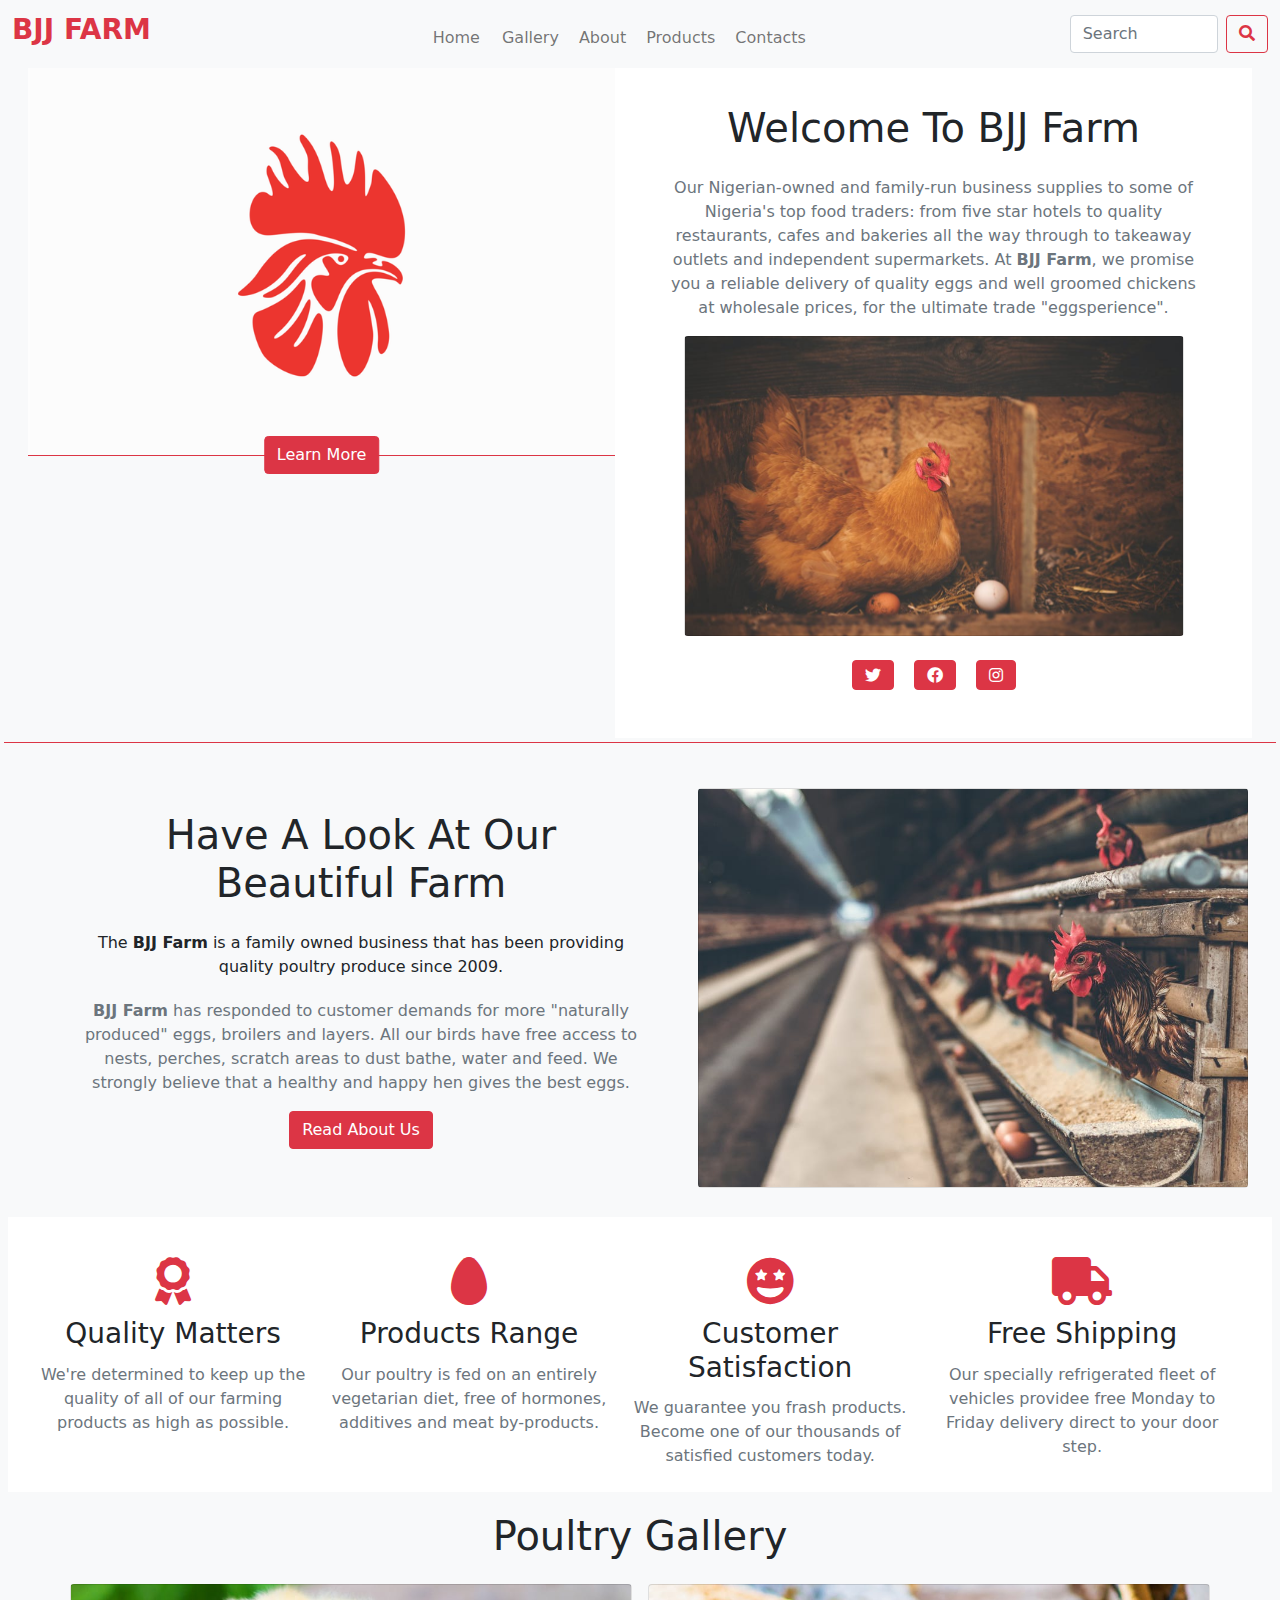
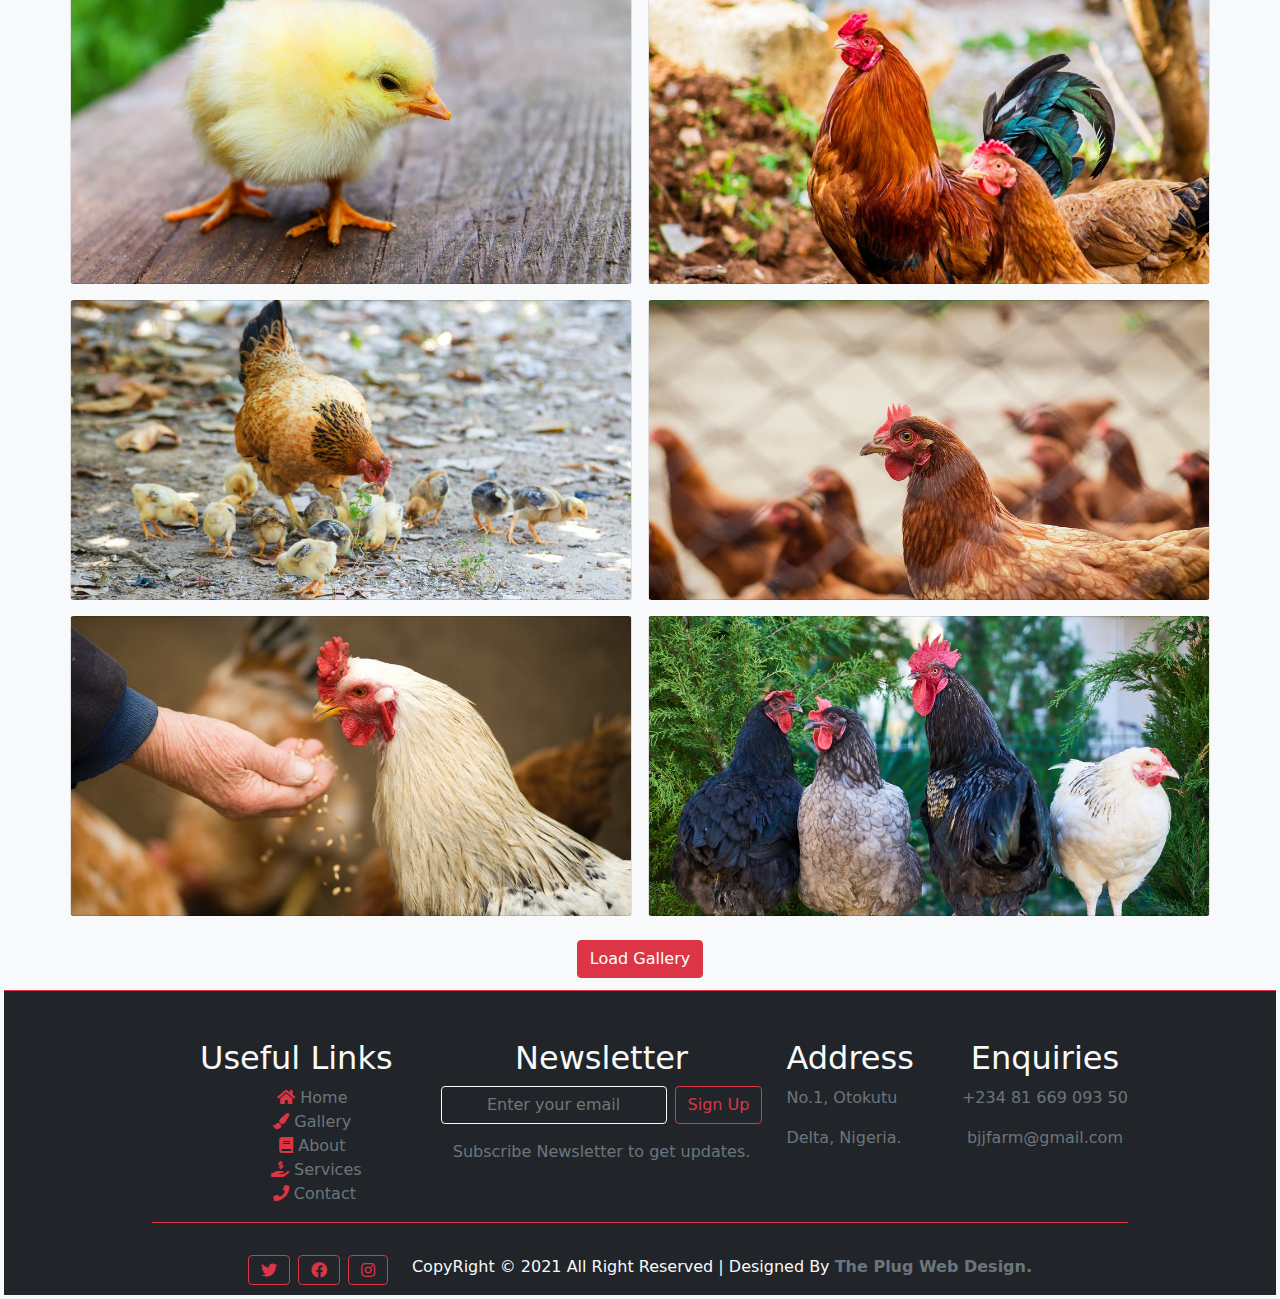
<file: index.html>
<!DOCTYPE html>
<html lang="en">

<head>
    <meta charset="UTF-8">
    <meta name="viewport" content="width=device-width, initial-scale=1.0">
    <title>BJJ_FARMS_Home</title>
    <link rel="stylesheet" href="bootstrap-5.0.0-beta1-dist/css/bootstrap.min.css">
    <link rel="stylesheet" href="fontawesome/css/all.css">
    <link rel="stylesheet" href="styles.css">
</head>

<body class="bg-light p-1">
    <div class="d-flex justify-content-center">
    <div class="spinner-grow  text-danger" style="width: 3rem; height: 3rem;" role="status" >
        <span class="visually-hidden">Loading...</span>
    </div>
    </div>
    <header class="d-flex flex-column flex-md-row p-1 border-bottom border-danger ps-md-4 pe-md-4 ">
        <div class="hero-image position-relative border-bottom border-danger border-end-md border-danger-md">
            <!-- nav bar goes here -->
            <nav class="navbar navbar-expand-lg navbar-light bg-light fixed-top fixed-md-side">
                <div class="container-fluid">
                    <a class="navbar-brand" href="index.html">
                        <!-- choose logo you wish to use -->
                        <!-- <img src="images/cock.webp" alt="business logo" width="30" height="24" class="rounded-circle"> -->
                        <h3 class="text-danger fw-bold text-uppercase">bjj farm</h3>
                    </a>
                    <button class="navbar-toggler btn btn-outline-light" type="button" data-bs-toggle="collapse"
                        data-bs-target="#navbarNavAltMarkup" aria-controls="navbarNavAltMarkup" aria-expanded="false"
                        aria-label="Toggle navigation">
                        <span class="navbar-toggler-icon"></span>
                    </button>
                    <div class="collapse navbar-collapse d-md-flex justify-content-center" id="navbarNavAltMarkup">

                        <ul class="navbar-nav mt-2">
                            <li><a class="nav-link btn btn-outline-light dropdown-item text-center" aria-current="page"
                                    href="index.html">Home</a>
                                </li>
                            <li><a class="nav-link btn btn-outline-light ms-1 dropdown-item text-center "
                                    href="gallery.html">Gallery</a>
                                </li>
                            <li><a class="nav-link btn btn-outline-light ms-1 dropdown-item text-center"
                                    href="about.html">About</a>
                                </li>
                            <li><a class="nav-link btn btn-outline-light ms-1 dropdown-item text-center"
                                    href="products.html">Products</a>
                                </li>
                            <li><a class="nav-link btn btn-outline-light ms-1 dropdown-item text-center"
                                    href="contact.html" tabindex="-1" aria-disabled="true">Contacts</a>
                                </li>
                        </ul>
                            <form class="d-flex align-items-center d-md-none mt-2">
                                <input class="form-control me-2" type="search" placeholder="Search" aria-label="Search">
                                <button class="btn btn-outline-danger" type="submit"><i class="fas fa-search"></i></button>
                            </form>
                    </div>

                    <div class="d-md-flex d-sm-none d-none">
                        <form class="d-flex">
                            <input class="form-control me-2" type="search" placeholder="Search" aria-label="Search">
                            <button class="btn btn-outline-danger" type="submit"><i class="fas fa-search"></i></button>
                        </form>
                    </div>

                </div>
            </nav>

            <div
                class="position-absolute top-100 start-50 translate-middle top-md-50 start-md-100 translate-md-middle ">
                <a href="about.html" class="btn btn-danger">Learn More</a>
            </div>
        </div>

        <div class="intro p-5 text-center bg-white pt-5 d-flex flex-column justify-content-center">
            <h1>welcome to <span class="text-uppercase">bjj</span> farm</h1>
            <p class="text-muted">
                Our Nigerian-owned and family-run business supplies to some of Nigeria's top food traders:
                from five star hotels to quality restaurants, cafes and bakeries all the way through to
                takeaway outlets and independent supermarkets. At <span class="fw-bold">BJJ Farm</span>, we promise you
                a reliable
                delivery of quality eggs and well groomed chickens at wholesale prices, for the ultimate trade
                "eggsperience".
            </p>

            <div class="d-flex justify-content-center">
                <div class="chicken card">
                    <!-- img went here -->
                </div>
            </div>



            <div class="d-flex justify-content-center ">
                <a href="#"> <i class="fab fa-twitter btn btn-danger"></i> </a>
                <a href="#"> <i class="fab fa-facebook btn btn-danger"></i> </a>
                <a href="#"> <i class="fab fa-instagram btn btn-danger "></i> </a>
            </div>
        </div>
    </header>

    <main class="p-1 border-bottom border-danger">
        <section class="d-flex flex-column flex-md-row ps-md-4 pe-md-4">

            <div class="text-center p-md-5">

                <h1 class="pt-3 ">have a look at our beautiful farm</h1>
                <p class="text-dark">
                    The <span class="fw-bold">BJJ Farm</span> is a family owned business that has been providing
                    quality poultry produce since 2009.
                </p>
                <p class="text-muted pt-1">
                    <span class="fw-bold">BJJ Farm</span> has responded to customer demands for more "naturally
                    produced" eggs, broilers and
                    layers.
                    All our birds have free access to nests, perches, scratch areas to dust bathe, water and feed.
                    We strongly believe that a healthy and happy hen gives the best eggs.
                </p>

                <div class="d-flex justify-content-center">
                    <a href="about.html" class="btn btn-danger text-capitalize mb-3 mb-0-md">read about us</a>
                </div>

            </div>

            <div class="d-flex justify-content-center align-items-center mt-2 mt-md-3 ms-md-2">
                <div class="card our-poultry p-5"></div>
            </div>
            </div>

        </section>

        <section class="d-flex flex-column flex-md-row mt-1 pt-3 bg-white ps-md-4 pe-md-4">
            <div class="text-center p-2">
                <i class="fas fa-award text-danger fa-3x pt-3 pb-2"></i>
                <h3 class="text-capitalize pt-1">quality matters</h3>
                <p class="text-muted pt-1">
                    We're determined to keep up the quality of all of our farming products
                    as high as possible.
                </p>
            </div>

            <div class="text-center p-2">
                <i class="fas fa-egg text-danger fa-3x pt-3 pb-2"></i>
                <h3 class="text-capitalize pt-1">products range</h3>
                <p class="text-muted pt-1">
                    Our poultry is fed on an entirely vegetarian diet, free of hormones,
                    additives and meat by-products.
                </p>
            </div>


            <div class="text-center p-2">
                <i class="fas fa-grin-stars text-danger fa-3x pt-3 pb-2"></i>
                <h3 class="text-capitalize pt-1">customer satisfaction</h3>
                <p class="text-muted pt-1">
                    We guarantee you frash products. Become one of our thousands of satisfied customers today.
                </p>
            </div>


            <div class="text-center p-2">
                <i class="fas fa-truck text-danger fa-3x pt-3 pb-2"></i>
                <h3 class="text-capitalize pt-1">free shipping</h3>
                <p class="text-muted pt-1">
                    Our specially refrigerated fleet of vehicles providee free Monday to Friday delivery direct to your
                    door step.
                </p>
            </div>

        </section>

        <section class=" mt-1 pt-3 justify-content-sm-center align-items-sm-center container">

            <h1 class="text-center text-capitalize">poultry gallery</h1>

            <div class="pt-3 row">
                <div class="card gallery-1 mb-2 me-md-3 col-md">
                </div>

                <div class="card gallery-2 col-md">
                </div>
            </div>

            <div class="pt-2 row">
                <div class="card gallery-3 mb-2 me-md-3 col-md">
                </div>

                <div class="card gallery-4 col-md">
                </div>
            </div>

            <div class="pt-2 row">
                <div class="card gallery-5 mb-2 me-md-3 col-md">
                </div>

                <div class="card gallery-6 col-md">
                </div>
            </div>

            <div class="d-flex justify-content-center">
                <a href="gallery.html" class="text-capitalize btn btn-danger mt-3 mb-2 text-center">load gallery</a>
            </div>

        </section>

    </main>


    <footer class="pt-5 ps-2 pe-2 ps-md-0 pe-md-0 bg-dark text-light d-flex justify-content-center align-items-center">
        
        <div class="">
            <div class="d-flex flex-column justify-content-center flex-md-row border-bottom border-danger mb-3 ">
            <div class="d-flex ps-2 ps-md-5 pe-md-4">
                <div class="text-center">
                    <h2 class="text-capitalize">useful links</h2>
                    <ul>
                        <li>
                            <i class="fas fa-home text-danger"></i>
                            <a href="#" class="text-muted text-capitalize">home</a>
                        </li>
                        <li>
                            <i class="fas fa-paint-brush text-danger"></i>
                            <a href="#" class="text-muted text-capitalize">gallery</a>
                        </li>
                        <li>
                            <i class="fas fa-book text-danger"></i>
                            <a href="#" class="text-muted text-capitalize">about</a>
                        </li>
                        <li class="ps-2">
                            <i class="fas fa-hand-holding-usd text-danger"></i>
                            <a href="#" class="text-muted text-capitalize">services</a>
                        </li>
                        <li class="ps-1">
                            <i class="fas fa-phone text-danger"></i>
                            <a href="#" class="text-muted text-capitalize">contact</a>
                        </li>
                    </ul>
                </div>


                <div class="text-center ps-5">
                    <h2 class="text-capitalize ">newsletter</h2>
                    <form action="#" class="d-flex flex-column flex-md-row justify-content-center form-floating">
                        <input type="text" id="email" placeholder="Enter your email" class="btn btn-outline-light">
                        <input type="submit" value="Sign Up" class="btn-outline-danger btn mt-2 mt-md-0 ms-md-2">
                    </form>
                    <p class="text-muted">Subscribe Newsletter to get updates.</p>
                </div>
            </div>

 
                <div class="d-flex">
                    <div class="">
                        <h2 class="text-capitalize">address</h2>
                        <p class="pt-0 text-capitalize text-muted">no.1, otokutu</p>
                        <p class="pt-0 text-capitalize text-muted"> delta, nigeria.</p>
                    </div>


                    <div class="ps-5 text-center">
                        <h2 class="text-capitalize">enquiries</h2>
                        <p class="pt-0">
                            <a href="#" class="text-muted">+234 81 669 093 50</a>
                        </p>
                        <p class="pt-0">
                            <a href="#" class="text-muted">bjjfarm@gmail.com</a>
                        </p>
                    </div>

                </div>

               
            </div>

            <div class="d-md-flex justify-content-center mt-3 mt-sm-3">

                <div class="d-flex pt-md-3 pe-md-4">
                    <a href="#"> <i class="fab fa-twitter btn btn-outline-danger"></i> </a>
                    <a href="#" class="ps-2 pe-2"> <i class="fab fa-facebook btn btn-outline-danger"></i> </a>
                    <a href="#"> <i class="fab fa-instagram btn btn-outline-danger "></i> </a>
                </div>

                <div>
                    <p class="text-capitalize">
                        copyRight &copy; 2021 all right reserved
                        | designed by <span class="fw-bold text-muted"> the plug web design.</span>
                    </p>
                </div>
            </div>
        </div>
    </footer>
    <script src="bootstrap-5.0.0-beta1-dist/js/bootstrap.min.js"></script>
</body>

</html>
</file>
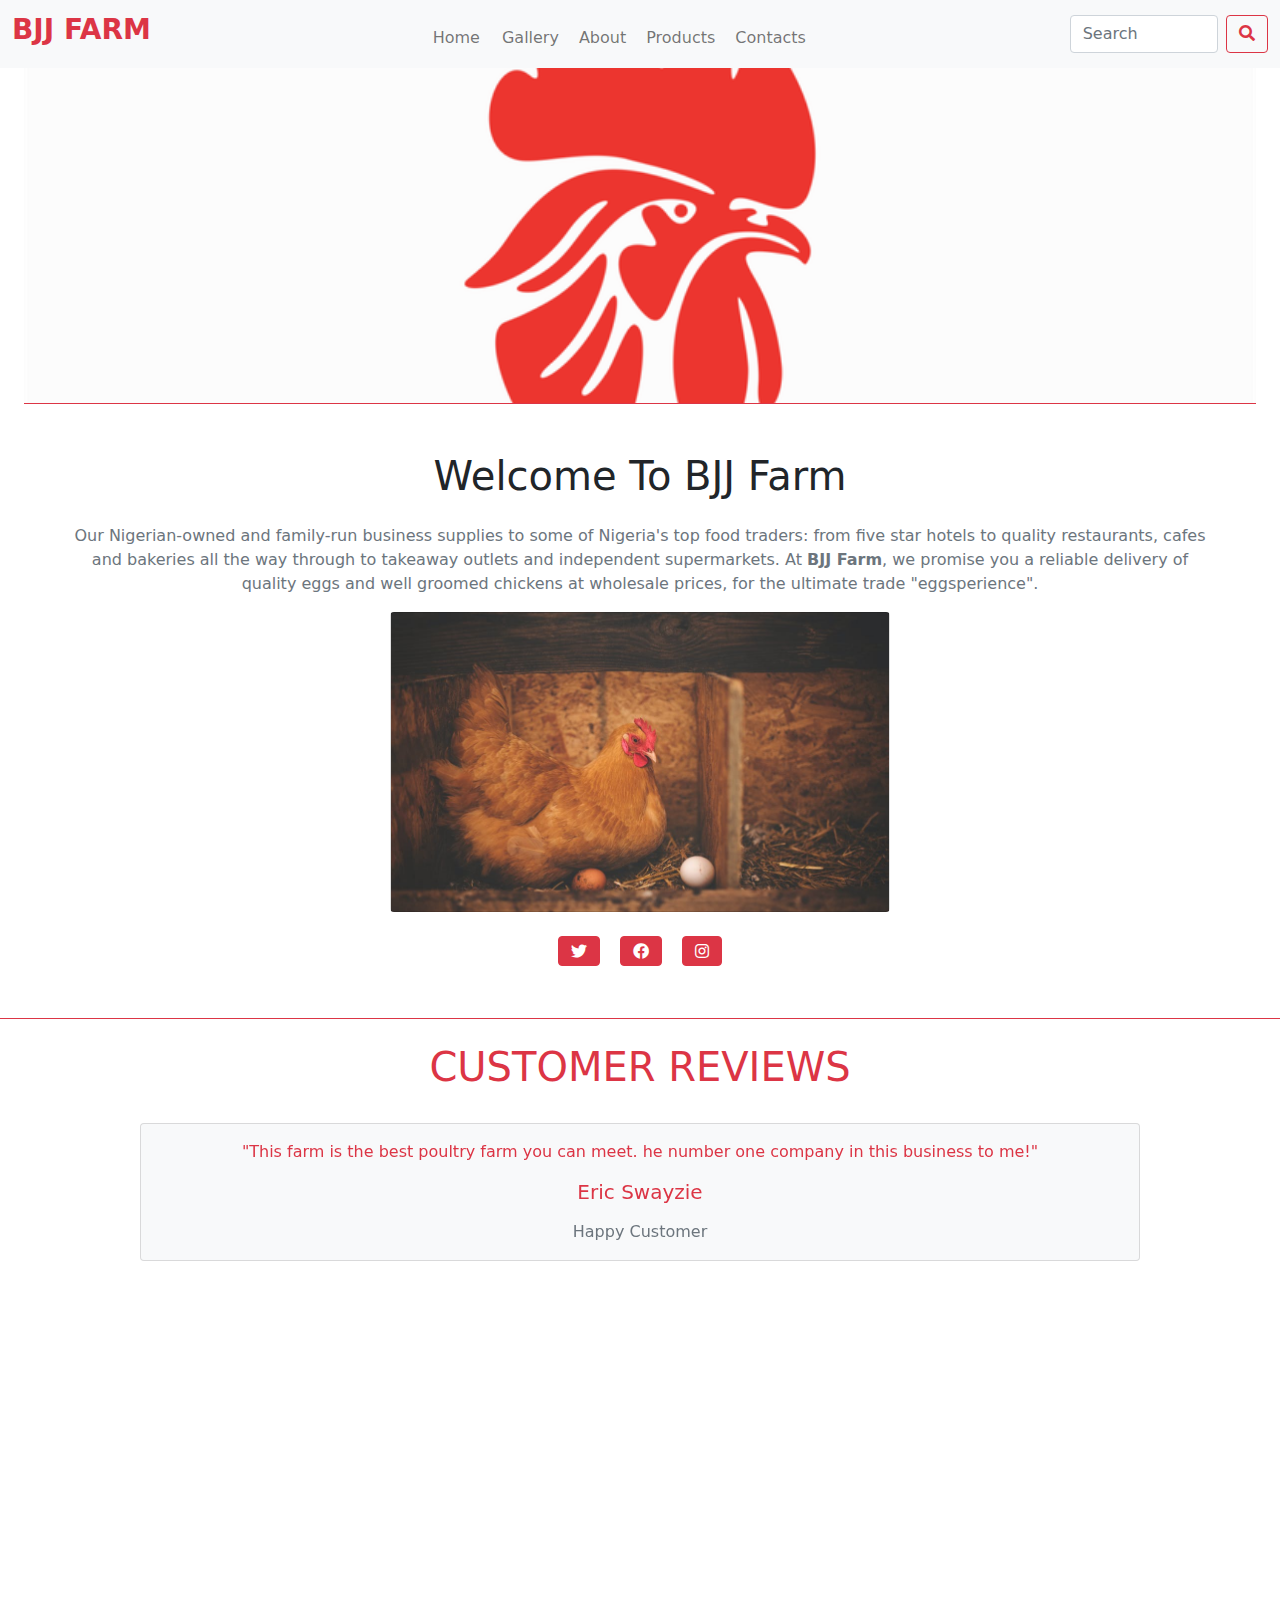
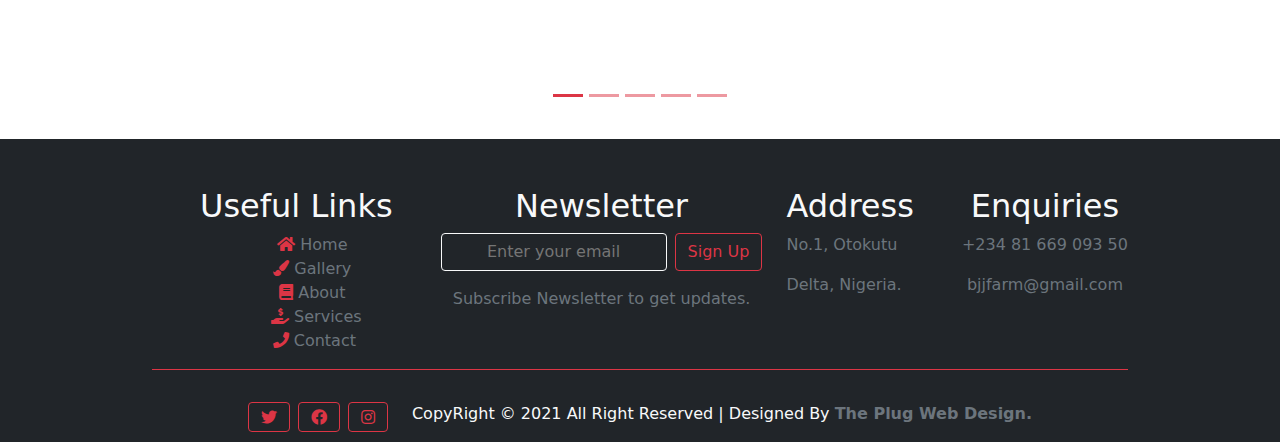
<file: about.html>
<!DOCTYPE html>
<html lang="en">

<head>
    <meta charset="UTF-8">
    <meta name="viewport" content="width=device-width, initial-scale=1.0">
    <title>BJJ_FARMS_About_Us</title>
    <link rel="stylesheet" href="bootstrap-5.0.0-beta1-dist/css/bootstrap.min.css">
    <link rel="stylesheet" href="fontawesome/css/all.css">
    <link rel="stylesheet" href="styles.css">
</head>

<body>
    <header class="d-flex flex-column flex-md-column p-1 border-bottom border-danger ps-md-4 pe-md-4 ">
        <div class="hero-image position-relative border-bottom border-danger border-end-md border-danger-md">
            <!-- nav bar goes here -->
            <nav class="navbar navbar-expand-lg navbar-light bg-light fixed-top fixed-md-side">
                <div class="container-fluid">
                    <a class="navbar-brand" href="index.html">
                        <!-- choose logo you wish to use -->
                        <!-- <img src="images/cock.webp" alt="business logo" width="30" height="24" class="rounded-circle"> -->
                        <h3 class="text-danger fw-bold text-uppercase">bjj farm</h3>
                    </a>
                    <button class="navbar-toggler btn btn-outline-light" type="button" data-bs-toggle="collapse"
                        data-bs-target="#navbarNavAltMarkup" aria-controls="navbarNavAltMarkup" aria-expanded="false"
                        aria-label="Toggle navigation">
                        <span class="navbar-toggler-icon"></span>
                    </button>
                    <div class="collapse navbar-collapse d-md-flex justify-content-center" id="navbarNavAltMarkup">

                        <ul class="navbar-nav mt-2">
                            <li><a class="nav-link btn btn-outline-light dropdown-item text-center" aria-current="page"
                                    href="index.html">Home</a>
                            </li>
                            <li><a class="nav-link btn btn-outline-light ms-1 dropdown-item text-center "
                                    href="gallery.html">Gallery</a>
                            </li>
                            <li><a class="nav-link btn btn-outline-light ms-1 dropdown-item text-center"
                                    href="about.html">About</a>
                            </li>
                            <li><a class="nav-link btn btn-outline-light ms-1 dropdown-item text-center"
                                    href="Products.html">Products</a>
                            </li>
                            <li><a class="nav-link btn btn-outline-light ms-1 dropdown-item text-center"
                                    href="contact.html" tabindex="-1" aria-disabled="true">Contacts</a>
                            </li>
                        </ul>
                        <form class="d-flex align-items-center d-md-none mt-2">
                            <input class="form-control me-2" type="search" placeholder="Search" aria-label="Search">
                            <button class="btn btn-outline-danger" type="submit"><i class="fas fa-search"></i></button>
                        </form>
                    </div>

                    <div class="d-md-flex d-sm-none d-none">
                        <form class="d-flex">
                            <input class="form-control me-2" type="search" placeholder="Search" aria-label="Search">
                            <button class="btn btn-outline-danger" type="submit"><i class="fas fa-search"></i></button>
                        </form>
                    </div>

                </div>
            </nav>

            <div
                class="position-absolute top-100 start-50 translate-middle top-md-50 start-md-100 translate-md-middle d-none">
                <a href="about.html" class="btn btn-danger">Learn More</a>
            </div>
        </div>

        <div class="intro p-5 text-center bg-white pt-5 d-flex flex-column justify-content-center">
            <h1>welcome to <span class="text-uppercase">bjj</span> farm</h1>
            <p class="text-muted">
                Our Nigerian-owned and family-run business supplies to some of Nigeria's top food traders:
                from five star hotels to quality restaurants, cafes and bakeries all the way through to
                takeaway outlets and independent supermarkets. At <span class="fw-bold">BJJ Farm</span>, we promise you
                a reliable
                delivery of quality eggs and well groomed chickens at wholesale prices, for the ultimate trade
                "eggsperience".
            </p>

            <div class="d-flex justify-content-center">
                <div class="chicken card">
                    <!-- img went here -->
                </div>
            </div>



            <div class="d-flex justify-content-center ">
                <a href="#"> <i class="fab fa-twitter btn btn-danger"></i> </a>
                <a href="#"> <i class="fab fa-facebook btn btn-danger"></i> </a>
                <a href="#"> <i class="fab fa-instagram btn btn-danger "></i> </a>
            </div>
        </div>
    </header>

    <main class="d-flex flex-column justify-content-center align-items-center">
        <h1 class="text-uppercase text-danger pt-4">customer reviews</h1>
        <div class="carousel-section mt-4 mb-3 ">
            <div id="carouselExampleSlidesOnly" class="carousel slide carousel-dark" data-bs-ride="carousel">

                <ol class="carousel-indicators">
                    <li data-bs-target="#carouselExampleSlidesOnly" data-bs-slide-to="0" class="active bg-danger"></li>
                    <li data-bs-target="#carouselExampleSlidesOnly" data-bs-slide-to="1" class=" bg-danger"></li>
                    <li data-bs-target="#carouselExampleSlidesOnly" data-bs-slide-to="2" class=" bg-danger"></li>
                    <li data-bs-target="#carouselExampleSlidesOnly" data-bs-slide-to="3" class=" bg-danger"></li>
                    <li data-bs-target="#carouselExampleSlidesOnly" data-bs-slide-to="4" class=" bg-danger"></li>
                </ol>

                <div class="carousel-inner">
                    <div class="carousel-item active text-center" data-bs-interval="2500">
                        <div class="d-block w-100 card bg-light ">
                            <p class="text-danger">"This farm is the best poultry farm you can meet. he
                                number one company in this business to me!"
                            </p>
                            <h5 class="text-danger text-capitalize mb-0">eric swayzie</h5>
                            <p class="text-muted text-capitalize">happy customer</p>
                        </div>
                    </div>

                    <div class="carousel-item text-center" data-bs-interval="2500">
                        <div class="d-block w-100 card bg-light">
                            <p class="text-danger">"This farm is the best poultry farm you can meet. he
                                number one company in this business to me!"
                            </p>
                            <h5 class="text-danger text-capitalize mb-0">eric swayzie</h5>
                            <p class="text-muted text-capitalize">happy customer</p>
                        </div>
                    </div>

                    <div class="carousel-item text-center" data-bs-interval="2500">
                        <div class="d-block w-100 card bg-light">
                            <p class="text-danger">"This farm is the best poultry farm you can meet. he
                                number one company in this business to me!"
                            </p>
                            <h5 class="text-danger text-capitalize mb-0">eric swayzie</h5>
                            <p class="text-muted text-capitalize">happy customer</p>
                        </div>
                    </div>

                    <div class="carousel-item text-center" data-bs-interval="2500">
                        <div class="d-block w-100 card bg-light">
                            <p class="text-danger">"This farm is the best poultry farm you can meet. he
                                number one company in this business to me!"
                            </p>
                            <h5 class="text-danger text-capitalize mb-0">eric swayzie</h5>
                            <p class="text-muted text-capitalize">happy customer</p>
                        </div>
                    </div>

                    <div class="carousel-item text-center" data-bs-interval="2500">
                        <div class="d-block w-100 card bg-light">
                            <p class="text-danger">"This farm is the best poultry farm you can meet. he
                                number one company in this business to me!"
                            </p>
                            <h5 class="text-danger text-capitalize mb-0">eric swayzie</h5>
                            <p class="text-muted text-capitalize">happy customer</p>
                        </div>
                    </div>
                </div>
            </div>
        </div>
    </main>

    <footer class="pt-5 ps-2 pe-2 ps-md-0 pe-md-0 bg-dark text-light d-flex justify-content-center align-items-center">

        <div class="">
            <div class="d-flex flex-column justify-content-center flex-md-row border-bottom border-danger mb-3 ">
                <div class="d-flex ps-2 ps-md-5 pe-md-4">
                    <div class="text-center">
                        <h2 class="text-capitalize">useful links</h2>
                        <ul>
                            <li>
                                <i class="fas fa-home text-danger"></i>
                                <a href="#" class="text-muted text-capitalize">home</a>
                            </li>
                            <li>
                                <i class="fas fa-paint-brush text-danger"></i>
                                <a href="#" class="text-muted text-capitalize">gallery</a>
                            </li>
                            <li>
                                <i class="fas fa-book text-danger"></i>
                                <a href="#" class="text-muted text-capitalize">about</a>
                            </li>
                            <li class="ps-2">
                                <i class="fas fa-hand-holding-usd text-danger"></i>
                                <a href="#" class="text-muted text-capitalize">services</a>
                            </li>
                            <li class="ps-1">
                                <i class="fas fa-phone text-danger"></i>
                                <a href="#" class="text-muted text-capitalize">contact</a>
                            </li>
                        </ul>
                    </div>


                    <div class="text-center ps-5">
                        <h2 class="text-capitalize ">newsletter</h2>
                        <form action="#" class="d-flex flex-column flex-md-row justify-content-center form-floating">
                            <input type="text" id="email" placeholder="Enter your email" class="btn btn-outline-light">
                            <input type="submit" value="Sign Up" class="btn-outline-danger btn mt-2 mt-md-0 ms-md-2">
                        </form>
                        <p class="text-muted">Subscribe Newsletter to get updates.</p>
                    </div>
                </div>


                <div class="d-flex">
                    <div class="">
                        <h2 class="text-capitalize">address</h2>
                        <p class="pt-0 text-capitalize text-muted">no.1, otokutu</p>
                        <p class="pt-0 text-capitalize text-muted"> delta, nigeria.</p>
                    </div>


                    <div class="ps-5 text-center">
                        <h2 class="text-capitalize">enquiries</h2>
                        <p class="pt-0">
                            <a href="#" class="text-muted">+234 81 669 093 50</a>
                        </p>
                        <p class="pt-0">
                            <a href="#" class="text-muted">bjjfarm@gmail.com</a>
                        </p>
                    </div>

                </div>


            </div>

            <div class="d-md-flex justify-content-center mt-3 mt-sm-3">

                <div class="d-flex pt-md-3 pe-md-4">
                    <a href="#"> <i class="fab fa-twitter btn btn-outline-danger"></i> </a>
                    <a href="#" class="ps-2 pe-2"> <i class="fab fa-facebook btn btn-outline-danger"></i> </a>
                    <a href="#"> <i class="fab fa-instagram btn btn-outline-danger "></i> </a>
                </div>

                <div>
                    <p class="text-capitalize">
                        copyRight &copy; 2021 all right reserved
                        | designed by <span class="fw-bold text-muted"> the plug web design.</span>
                    </p>
                </div>
            </div>
        </div>
    </footer>

    <script src="bootstrap-5.0.0-beta1-dist/js/bootstrap.min.js"></script>
</body>

</html>
</file>
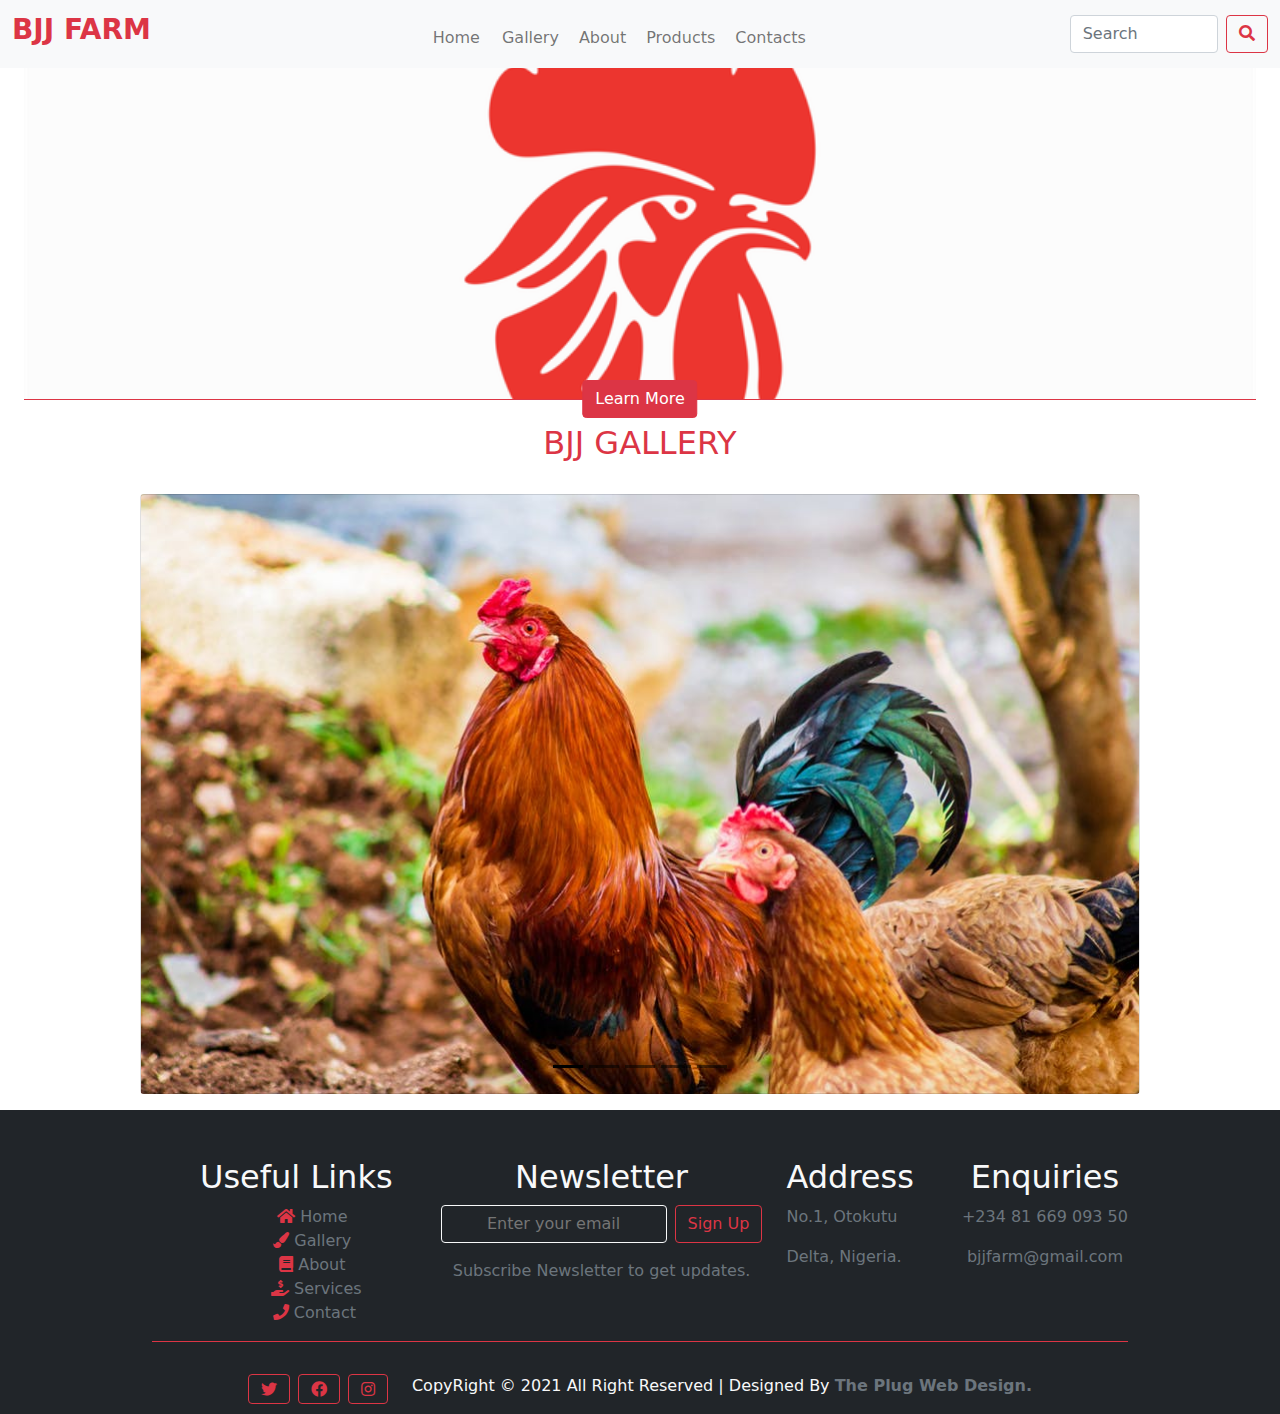
<file: gallery.html>
<!DOCTYPE html>
<html lang="en">

<head>
    <meta charset="UTF-8">
    <meta name="viewport" content="width=device-width, initial-scale=1.0">
    <title>BJJ_Farm_Gallery</title>
    <link rel="stylesheet" href="bootstrap-5.0.0-beta1-dist/css/bootstrap.min.css">
    <link rel="stylesheet" href="fontawesome/css/all.css">
    <link rel="stylesheet" href="styles.css">
</head>

<body>
       <header class="d-flex flex-column flex-md-row ps-md-4 pe-md-4 ">
        <div class="hero-image position-relative border-bottom border-danger border-end-md border-danger-md">
            <!-- nav bar goes here -->
            <nav class="navbar navbar-expand-lg navbar-light bg-light fixed-top fixed-md-side">
                <div class="container-fluid">
                    <a class="navbar-brand" href="index.html">
                        <!-- choose logo you wish to use -->
                        <!-- <img src="images/cock.webp" alt="business logo" width="30" height="24" class="rounded-circle"> -->
                        <h3 class="text-danger fw-bold text-uppercase">bjj farm</h3>
                    </a>
                    <button class="navbar-toggler btn btn-outline-light" type="button" data-bs-toggle="collapse"
                        data-bs-target="#navbarNavAltMarkup" aria-controls="navbarNavAltMarkup" aria-expanded="false"
                        aria-label="Toggle navigation">
                        <span class="navbar-toggler-icon"></span>
                    </button>
                    <div class="collapse navbar-collapse d-md-flex justify-content-center" id="navbarNavAltMarkup">

                        <ul class="navbar-nav mt-sm-2">
                            <li><a class="nav-link btn btn-outline-light dropdown-item text-center" aria-current="page"
                                    href="index.html">Home</a>
                                </li>
                            <li><a class="nav-link btn btn-outline-light ms-1 dropdown-item text-center "
                                    href="gallery.html">Gallery</a>
                                </li>
                            <li><a class="nav-link btn btn-outline-light ms-1 dropdown-item text-center"
                                    href="about.html">About</a>
                                </li>
                            <li><a class="nav-link btn btn-outline-light ms-1 dropdown-item text-center"
                                    href="products.html">Products</a>
                                </li>
                            <li><a class="nav-link btn btn-outline-light ms-1 dropdown-item text-center"
                                    href="contact.html" tabindex="-1" aria-disabled="true">Contacts</a>
                                </li>
                        </ul>
                            <form class="d-flex align-items-center d-md-none mt-2">
                                <input class="form-control me-2" type="search" placeholder="Search" aria-label="Search">
                                <button class="btn btn-outline-danger" type="submit"><i class="fas fa-search"></i></button>
                            </form>
                    </div>

                    <div class="d-md-flex d-sm-none d-none">
                        <form class="d-flex">
                            <input class="form-control me-2" type="search" placeholder="Search" aria-label="Search">
                            <button class="btn btn-outline-danger" type="submit"><i class="fas fa-search"></i></button>
                        </form>
                    </div>

                </div>
            </nav>

            <div
                class="position-absolute top-100 start-50 translate-middle top-md-50 start-md-100 translate-md-middle ">
                <a href="about.html" class="btn btn-danger">Learn More</a>
            </div>
        </div>

        <div class="intro p-5 text-center bg-white pt-5 d-flex flex-column justify-content-center d-none">
            <h1>welcome to <span class="text-uppercase">bjj</span> farm</h1>
            <p class="text-muted">
                Our Nigerian-owned and family-run business supplies to some of Nigeria's top food traders:
                from five star hotels to quality restaurants, cafes and bakeries all the way through to
                takeaway outlets and independent supermarkets. At <span class="fw-bold">BJJ Farm</span>, we promise you
                a reliable
                delivery of quality eggs and well groomed chickens at wholesale prices, for the ultimate trade
                "eggsperience".
            </p>

            <div class="d-flex justify-content-center">
                <div class="chicken card">
                    <!-- img went here -->
                </div>
            </div>



            <div class="d-flex justify-content-center ">
                <a href="#"> <i class="fab fa-twitter btn btn-danger"></i> </a>
                <a href="#"> <i class="fab fa-facebook btn btn-danger"></i> </a>
                <a href="#"> <i class="fab fa-instagram btn btn-danger "></i> </a>
            </div>
        </div>
    </header>
    <main class="d-flex flex-column justify-content-center align-items-center">
        <h2 class="text-uppercase text-danger pt-4">bjj gallery</h2>
        <div class="carousel-section mt-4 mb-3">
            <div id="carouselExampleSlidesOnly" class="carousel slide carousel-dark" data-bs-ride="carousel" >
                
                <ol class="carousel-indicators ">
                    <li data-bs-target="#carouselExampleSlidesOnly" data-bs-slide-to="0" class="active"></li>
                    <li data-bs-target="#carouselExampleSlidesOnly" data-bs-slide-to="1"></li>
                    <li data-bs-target="#carouselExampleSlidesOnly" data-bs-slide-to="2"></li>
                    <li data-bs-target="#carouselExampleSlidesOnly" data-bs-slide-to="3"></li>
                    <li data-bs-target="#carouselExampleSlidesOnly" data-bs-slide-to="4"></li>
                </ol>

                <div class="carousel-inner">
                    <div class="carousel-item active " data-bs-interval="2500">
                        <div class="d-block w-100 card carousel-1"></div>
                    </div>

                    <div class="carousel-item " data-bs-interval="2500">
                        <div class="d-block w-100 card carousel-2"></div>
                    </div>

                    <div class="carousel-item " data-bs-interval="2500">
                        <div class="d-block w-100 card carousel-3"></div>
                    </div>

                    <div class="carousel-item " data-bs-interval="2500">
                        <div class="d-block w-100 card carousel-4"></div>
                    </div>

                    <div class="carousel-item " data-bs-interval="2500">
                        <div class="d-block w-100 card carousel-5"></div>
                    </div>
                </div>
            </div>
        </div>

    </main>

    <footer class="pt-5 ps-2 pe-2 ps-md-0 pe-md-0 bg-dark text-light d-flex justify-content-center align-items-center">
        
        <div class="">
            <div class="d-flex flex-column justify-content-center flex-md-row border-bottom border-danger mb-3 ">
            <div class="d-flex ps-2 ps-md-5 pe-md-4">
                <div class="text-center">
                    <h2 class="text-capitalize">useful links</h2>
                    <ul>
                        <li>
                            <i class="fas fa-home text-danger"></i>
                            <a href="#" class="text-muted text-capitalize">home</a>
                        </li>
                        <li>
                            <i class="fas fa-paint-brush text-danger"></i>
                            <a href="#" class="text-muted text-capitalize">gallery</a>
                        </li>
                        <li>
                            <i class="fas fa-book text-danger"></i>
                            <a href="#" class="text-muted text-capitalize">about</a>
                        </li>
                        <li class="ps-2">
                            <i class="fas fa-hand-holding-usd text-danger"></i>
                            <a href="#" class="text-muted text-capitalize">services</a>
                        </li>
                        <li class="ps-1">
                            <i class="fas fa-phone text-danger"></i>
                            <a href="#" class="text-muted text-capitalize">contact</a>
                        </li>
                    </ul>
                </div>


                <div class="text-center ps-5">
                    <h2 class="text-capitalize ">newsletter</h2>
                    <form action="#" class="d-flex flex-column flex-md-row justify-content-center form-floating">
                        <input type="text" id="email" placeholder="Enter your email" class="btn btn-outline-light">
                        <input type="submit" value="Sign Up" class="btn-outline-danger btn mt-2 mt-md-0 ms-md-2">
                    </form>
                    <p class="text-muted">Subscribe Newsletter to get updates.</p>
                </div>
            </div>

 
                <div class="d-flex">
                    <div class="">
                        <h2 class="text-capitalize">address</h2>
                        <p class="pt-0 text-capitalize text-muted">no.1, otokutu</p>
                        <p class="pt-0 text-capitalize text-muted"> delta, nigeria.</p>
                    </div>


                    <div class="ps-5 text-center">
                        <h2 class="text-capitalize">enquiries</h2>
                        <p class="pt-0">
                            <a href="#" class="text-muted">+234 81 669 093 50</a>
                        </p>
                        <p class="pt-0">
                            <a href="#" class="text-muted">bjjfarm@gmail.com</a>
                        </p>
                    </div>

                </div>

               
            </div>

            <div class="d-md-flex justify-content-center mt-3 mt-sm-3">

                <div class="d-flex pt-md-3 pe-md-4">
                    <a href="#"> <i class="fab fa-twitter btn btn-outline-danger"></i> </a>
                    <a href="#" class="ps-2 pe-2"> <i class="fab fa-facebook btn btn-outline-danger"></i> </a>
                    <a href="#"> <i class="fab fa-instagram btn btn-outline-danger "></i> </a>
                </div>

                <div>
                    <p class="text-capitalize">
                        copyRight &copy; 2021 all right reserved
                        | designed by <span class="fw-bold text-muted"> the plug web design.</span>
                    </p>
                </div>
            </div>
        </div>
    </footer>

    <script src="bootstrap-5.0.0-beta1-dist/js/bootstrap.min.js"></script>
</body>

</html>
</file>
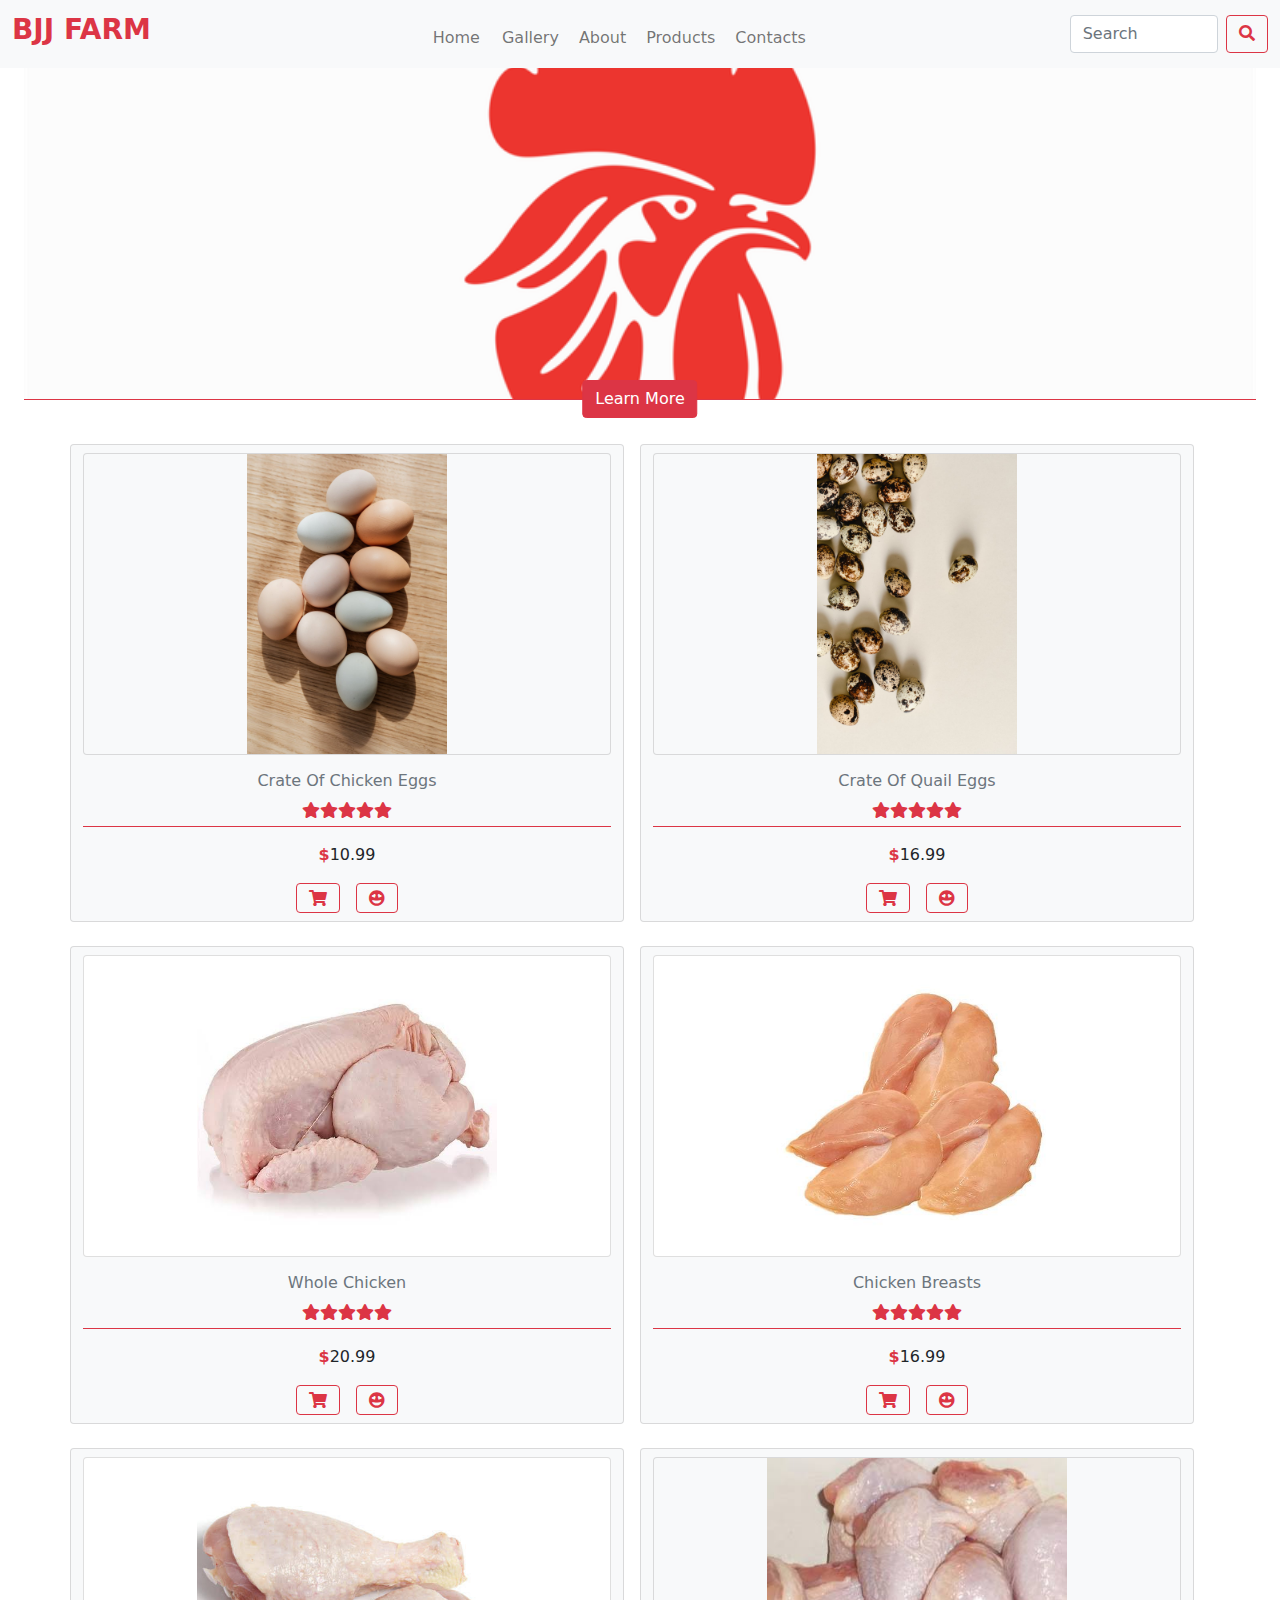
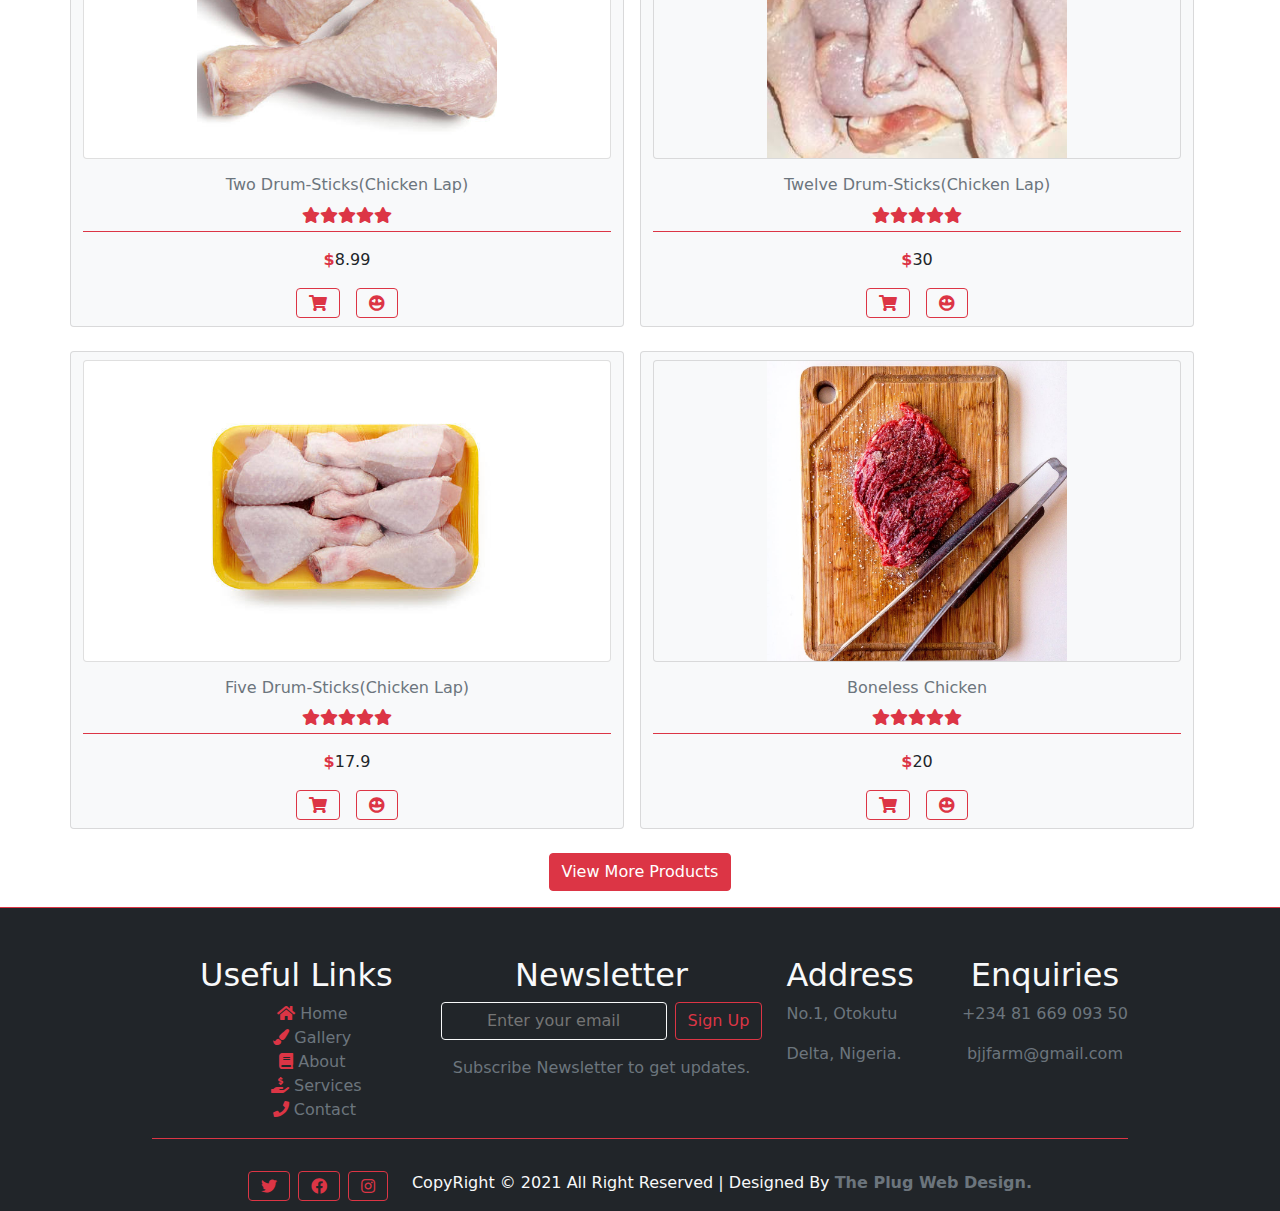
<file: products.html>
<!DOCTYPE html>
<html lang="en">

<head>
    <meta charset="UTF-8">
    <meta name="viewport" content="width=device-width, initial-scale=1.0">
    <title>BJJ_FARMS_Products</title>
    <link rel="stylesheet" href="bootstrap-5.0.0-beta1-dist/css/bootstrap.min.css">
    <link rel="stylesheet" href="fontawesome/css/all.css">
    <link rel="stylesheet" href="styles.css">
</head>

<body>
    <header class="d-flex flex-column flex-md-row ps-md-4 pe-md-4 ">
        <div class="hero-image position-relative border-bottom border-danger border-end-md border-danger-md">
            <!-- nav bar goes here -->
            <nav class="navbar navbar-expand-lg navbar-light bg-light fixed-top fixed-md-side">
                <div class="container-fluid">
                    <a class="navbar-brand" href="index.html">
                        <!-- choose logo you wish to use -->
                        <!-- <img src="images/cock.webp" alt="business logo" width="30" height="24" class="rounded-circle"> -->
                        <h3 class="text-danger fw-bold text-uppercase">bjj farm</h3>
                    </a>
                    <button class="navbar-toggler btn btn-outline-light" type="button" data-bs-toggle="collapse"
                        data-bs-target="#navbarNavAltMarkup" aria-controls="navbarNavAltMarkup" aria-expanded="false"
                        aria-label="Toggle navigation">
                        <span class="navbar-toggler-icon"></span>
                    </button>
                    <div class="collapse navbar-collapse d-md-flex justify-content-center" id="navbarNavAltMarkup">

                        <ul class="navbar-nav mt-sm-2">
                            <li><a class="nav-link btn btn-outline-light dropdown-item text-center" aria-current="page"
                                    href="index.html">Home</a>
                            </li>
                            <li><a class="nav-link btn btn-outline-light ms-1 dropdown-item text-center "
                                    href="gallery.html">Gallery</a>
                            </li>
                            <li><a class="nav-link btn btn-outline-light ms-1 dropdown-item text-center"
                                    href="about.html">About</a>
                            </li>
                            <li><a class="nav-link btn btn-outline-light ms-1 dropdown-item text-center"
                                    href="products.html">Products</a>
                            </li>
                            <li><a class="nav-link btn btn-outline-light ms-1 dropdown-item text-center"
                                    href="contact.html" tabindex="-1" aria-disabled="true">Contacts</a>
                            </li>
                        </ul>
                        <form class="d-flex align-items-center d-md-none mt-2">
                            <input class="form-control me-2" type="search" placeholder="Search" aria-label="Search">
                            <button class="btn btn-outline-danger" type="submit"><i class="fas fa-search"></i></button>
                        </form>
                    </div>

                    <div class="d-md-flex d-sm-none d-none">
                        <form class="d-flex">
                            <input class="form-control me-2" type="search" placeholder="Search" aria-label="Search">
                            <button class="btn btn-outline-danger" type="submit"><i class="fas fa-search"></i></button>
                        </form>
                    </div>

                </div>
            </nav>

            <div
                class="position-absolute top-100 start-50 translate-middle top-md-50 start-md-100 translate-md-middle ">
                <a href="about.html" class="btn btn-danger">Learn More</a>
            </div>
        </div>

        <div class="intro p-5 text-center bg-white pt-5 d-flex flex-column justify-content-center d-none">
            <h1>welcome to <span class="text-uppercase">bjj</span> farm</h1>
            <p class="text-muted">
                Our Nigerian-owned and family-run business supplies to some of Nigeria's top food traders:
                from five star hotels to quality restaurants, cafes and bakeries all the way through to
                takeaway outlets and independent supermarkets. At <span class="fw-bold">BJJ Farm</span>, we promise you
                a reliable
                delivery of quality eggs and well groomed chickens at wholesale prices, for the ultimate trade
                "eggsperience".
            </p>

            <div class="d-flex justify-content-center">
                <div class="chicken card">
                    <!-- img went here -->
                </div>
            </div>



            <div class="d-flex justify-content-center ">
                <a href="#"> <i class="fab fa-twitter btn btn-danger"></i> </a>
                <a href="#"> <i class="fab fa-facebook btn btn-danger"></i> </a>
                <a href="#"> <i class="fab fa-instagram btn btn-danger "></i> </a>
            </div>
        </div>
    </header>

    <main class="p-2 border-bottom border-danger">
        <section class="mt-1 pt-3 justify-content-sm-center align-items-sm-center container">
            <div class="pt-3 row">
                <div class="card mb-2 me-md-3 col-md bg-light">
                    <div class="card mt-2 d-flex justify-content-center align-items-center bg-light">
                        <img src="images/eggs.jpeg" alt="a picture of eggs" class="product-card">
                    </div>

                    <p class="text-muted text-center text-capitalize h6"> crate of chicken eggs</p>

                    <div class="stars d-flex justify-content-center mt-1 pb-2 border-bottom border-danger">
                        <i class="fa fa-star text-danger"></i>
                        <i class="fa fa-star text-danger"></i>
                        <i class="fa fa-star text-danger"></i>
                        <i class="fa fa-star text-danger"></i>
                        <i class="fa fa-star text-danger"></i>
                    </div>

                    <p class="text-center "><span class="h6 text-danger fw-bold">$</span>10.99</p>

                    <div class="d-flex justify-content-center pb-2">
                        <a href="#" class="text-danger"><i class="fas fa-shopping-cart btn btn-outline-danger"></i></a>
                        <a href="#" class=" ps-3"><i class="fas fa-grin-hearts btn btn-outline-danger"></i></a>

                    </div>
                </div>

                <div class="card mb-2 me-md-3 col-md bg-light">
                    <div class="card mt-2 d-flex justify-content-center align-items-center bg-light">
                        <img src="images/quail-eggs.jpeg" alt="a picture of eggs" class="product-card">
                    </div>

                    <p class="text-muted text-center text-capitalize h6">crate of quail eggs</p>

                    <div class="stars d-flex justify-content-center mt-1 pb-2 border-bottom border-danger">
                        <i class="fa fa-star text-danger"></i>
                        <i class="fa fa-star text-danger "></i>
                        <i class="fa fa-star text-danger"></i>
                        <i class="fa fa-star text-danger"></i>
                        <i class="fa fa-star text-danger"></i>
                    </div>

                    <p class="text-center "><span class="h6 text-danger fw-bold">$</span>16.99</p>

                    <div class="d-flex justify-content-center pb-2">
                        <a href="#" class="text-danger"><i class="fas fa-shopping-cart btn btn-outline-danger"></i></a>
                        <a href="#" class=" ps-3"><i class="fas fa-grin-hearts btn btn-outline-danger"></i></a>

                    </div>
                </div>
            </div>

            <div class="pt-3 row">
                <div class="card mb-2 me-md-3 col-md bg-light">
                    <div class="card mt-2 d-flex justify-content-center align-items-center ">
                        <img src="images/wholechicken.jpeg"
                            alt="a picture of a defeathered chicken ready for cooking or preservation"
                            class="product-card">
                    </div>

                    <p class="text-muted text-center text-capitalize h6"> whole chicken</p>

                    <div class="stars d-flex justify-content-center mt-1 pb-2 border-bottom border-danger">
                        <i class="fa fa-star text-danger"></i>
                        <i class="fa fa-star text-danger"></i>
                        <i class="fa fa-star text-danger"></i>
                        <i class="fa fa-star text-danger"></i>
                        <i class="fa fa-star text-danger"></i>
                    </div>

                    <p class="text-center "><span class="h6 text-danger fw-bold">$</span>20.99</p>

                    <div class="d-flex justify-content-center pb-2">
                        <a href="#" class="text-danger"><i class="fas fa-shopping-cart btn btn-outline-danger"></i></a>
                        <a href="#" class=" ps-3"><i class="fas fa-grin-hearts btn btn-outline-danger"></i></a>

                    </div>
                </div>

                <div class="card mb-2 me-md-3 col-md bg-light">
                    <div class="card mt-2 d-flex justify-content-center align-items-center ">
                        <img src="images/chicken-breasts.jpeg" alt="a picture of a chicken breast" class="product-card">
                    </div>

                    <p class="text-muted text-center text-capitalize h6">chicken breasts</p>

                    <div class="stars d-flex justify-content-center mt-1 pb-2 border-bottom border-danger">
                        <i class="fa fa-star text-danger"></i>
                        <i class="fa fa-star text-danger "></i>
                        <i class="fa fa-star text-danger"></i>
                        <i class="fa fa-star text-danger"></i>
                        <i class="fa fa-star text-danger"></i>
                    </div>

                    <p class="text-center "><span class="h6 text-danger fw-bold">$</span>16.99</p>

                    <div class="d-flex justify-content-center pb-2">
                        <a href="#" class="text-danger"><i class="fas fa-shopping-cart btn btn-outline-danger"></i></a>
                        <a href="#" class=" ps-3"><i class="fas fa-grin-hearts btn btn-outline-danger"></i></a>

                    </div>
                </div>
            </div>

            <div class="pt-3 row">
                <div class="card mb-2 me-md-3 col-md bg-light">
                    <div class="card mt-2 d-flex justify-content-center align-items-center ">
                        <img src="images/2-drumsticks.jpeg"
                            alt="a picture of a chicken lap ready for cooking or preservation" class="product-card">
                    </div>

                    <p class="text-muted text-center text-capitalize h6"> two drum-sticks(Chicken Lap)</p>

                    <div class="stars d-flex justify-content-center mt-1 pb-2 border-bottom border-danger">
                        <i class="fa fa-star text-danger"></i>
                        <i class="fa fa-star text-danger"></i>
                        <i class="fa fa-star text-danger"></i>
                        <i class="fa fa-star text-danger"></i>
                        <i class="fa fa-star text-danger"></i>
                    </div>

                    <p class="text-center "><span class="h6 text-danger fw-bold">$</span>8.99</p>

                    <div class="d-flex justify-content-center pb-2">
                        <a href="#" class="text-danger"><i class="fas fa-shopping-cart btn btn-outline-danger"></i></a>
                        <a href="#" class=" ps-3"><i class="fas fa-grin-hearts btn btn-outline-danger"></i></a>

                    </div>
                </div>

                <div class="card mb-2 me-md-3 col-md bg-light">
                    <div class="card mt-2 d-flex justify-content-center align-items-center bg-light">
                        <img src="images/drumsticks.jpeg" alt="a picture of a pack of chicken lap" class="product-card">
                    </div>

                    <p class="text-muted text-center text-capitalize h6">twelve drum-sticks(Chicken Lap)</p>

                    <div class="stars d-flex justify-content-center mt-1 pb-2 border-bottom border-danger">
                        <i class="fa fa-star text-danger"></i>
                        <i class="fa fa-star text-danger "></i>
                        <i class="fa fa-star text-danger"></i>
                        <i class="fa fa-star text-danger"></i>
                        <i class="fa fa-star text-danger"></i>
                    </div>

                    <p class="text-center "><span class="h6 text-danger fw-bold">$</span>30</p>
                    <div class="d-flex justify-content-center pb-2">
                        <a href="#" class="text-danger"><i class="fas fa-shopping-cart btn btn-outline-danger"></i></a>
                        <a href="#" class=" ps-3"><i class="fas fa-grin-hearts btn btn-outline-danger"></i></a>

                    </div>
                </div>
            </div>

            <div class="pt-3 row">
                <div class="card mb-2 me-md-3 col-md bg-light">
                    <div class="card mt-2 d-flex justify-content-center align-items-center ">
                        <img src="images/pack-of-drumsticks.jpeg"
                            alt="a picture of a pack of chicken lap ready for cooking or preservation"
                            class="product-card">
                    </div>

                    <p class="text-muted text-center text-capitalize h6"> Five drum-sticks(Chicken Lap)</p>

                    <div class="stars d-flex justify-content-center mt-1 pb-2 border-bottom border-danger">
                        <i class="fa fa-star text-danger"></i>
                        <i class="fa fa-star text-danger"></i>
                        <i class="fa fa-star text-danger"></i>
                        <i class="fa fa-star text-danger"></i>
                        <i class="fa fa-star text-danger"></i>
                    </div>

                    <p class="text-center "><span class="h6 text-danger fw-bold">$</span>17.9</p>

                    <div class="d-flex justify-content-center pb-2">
                        <a href="#" class="text-danger"><i class="fas fa-shopping-cart btn btn-outline-danger"></i></a>
                        <a href="#" class=" ps-3"><i class="fas fa-grin-hearts btn btn-outline-danger"></i></a>

                    </div>
                </div>

                <div class="card mb-2 me-md-3 col-md bg-light">
                    <div class="card mt-2 d-flex justify-content-center align-items-center bg-light">
                        <img src="images/chop-block.jpeg" alt="a picture of chicken parts spread on a chopping board"
                            class="product-card">
                    </div>

                    <p class="text-muted text-center text-capitalize h6">Boneless Chicken</p>

                    <div class="stars d-flex justify-content-center mt-1 pb-2 border-bottom border-danger">
                        <i class="fa fa-star text-danger"></i>
                        <i class="fa fa-star text-danger "></i>
                        <i class="fa fa-star text-danger"></i>
                        <i class="fa fa-star text-danger"></i>
                        <i class="fa fa-star text-danger"></i>
                    </div>

                    <p class="text-center"><span class="h6 text-danger fw-bold">$</span>20 </p>
                    <div class="d-flex justify-content-center pb-2">
                        <a href="#" class="text-danger"><i class="fas fa-shopping-cart btn btn-outline-danger"></i></a>
                        <a href="#" class=" ps-3"><i class="fas fa-grin-hearts btn btn-outline-danger"></i></a>

                    </div>

                </div>
            </div>

            <div class="d-flex justify-content-center">
                <a href="#" class="text-capitalize btn btn-danger mt-3 mb-2 text-center">view more products</a>
            </div>
        </section>
    </main>

    <footer class="pt-5 ps-2 pe-2 ps-md-0 pe-md-0 bg-dark text-light d-flex justify-content-center align-items-center">

        <div class="">
            <div class="d-flex flex-column justify-content-center flex-md-row border-bottom border-danger mb-3 ">
                <div class="d-flex ps-2 ps-md-5 pe-md-4">
                    <div class="text-center">
                        <h2 class="text-capitalize">useful links</h2>
                        <ul>
                            <li>
                                <i class="fas fa-home text-danger"></i>
                                <a href="#" class="text-muted text-capitalize">home</a>
                            </li>
                            <li>
                                <i class="fas fa-paint-brush text-danger"></i>
                                <a href="#" class="text-muted text-capitalize">gallery</a>
                            </li>
                            <li>
                                <i class="fas fa-book text-danger"></i>
                                <a href="#" class="text-muted text-capitalize">about</a>
                            </li>
                            <li class="ps-2">
                                <i class="fas fa-hand-holding-usd text-danger"></i>
                                <a href="#" class="text-muted text-capitalize">services</a>
                            </li>
                            <li class="ps-1">
                                <i class="fas fa-phone text-danger"></i>
                                <a href="#" class="text-muted text-capitalize">contact</a>
                            </li>
                        </ul>
                    </div>


                    <div class="text-center ps-5">
                        <h2 class="text-capitalize ">newsletter</h2>
                        <form action="#" class="d-flex flex-column flex-md-row justify-content-center form-floating">
                            <input type="text" id="email" placeholder="Enter your email" class="btn btn-outline-light">
                            <input type="submit" value="Sign Up" class="btn-outline-danger btn mt-2 mt-md-0 ms-md-2">
                        </form>
                        <p class="text-muted">Subscribe Newsletter to get updates.</p>
                    </div>
                </div>


                <div class="d-flex">
                    <div class="">
                        <h2 class="text-capitalize">address</h2>
                        <p class="pt-0 text-capitalize text-muted">no.1, otokutu</p>
                        <p class="pt-0 text-capitalize text-muted"> delta, nigeria.</p>
                    </div>


                    <div class="ps-5 text-center">
                        <h2 class="text-capitalize">enquiries</h2>
                        <p class="pt-0">
                            <a href="#" class="text-muted">+234 81 669 093 50</a>
                        </p>
                        <p class="pt-0">
                            <a href="#" class="text-muted">bjjfarm@gmail.com</a>
                        </p>
                    </div>

                </div>


            </div>

            <div class="d-md-flex justify-content-center mt-3 mt-sm-3">

                <div class="d-flex pt-md-3 pe-md-4">
                    <a href="#"> <i class="fab fa-twitter btn btn-outline-danger"></i> </a>
                    <a href="#" class="ps-2 pe-2"> <i class="fab fa-facebook btn btn-outline-danger"></i> </a>
                    <a href="#"> <i class="fab fa-instagram btn btn-outline-danger "></i> </a>
                </div>

                <div>
                    <p class="text-capitalize">
                        copyRight &copy; 2021 all right reserved
                        | designed by <span class="fw-bold text-muted"> the plug web design.</span>
                    </p>
                </div>
            </div>
        </div>
    </footer>
    <script src="bootstrap-5.0.0-beta1-dist/js/bootstrap.min.js"></script>
</body>

</html>
</file>
<file: styles.css>
* {
    padding: 0;
    box-sizing: border-box;

}

a {
    text-decoration: none;
}

li {
    list-style-type: none;
}

.hero-image {
    background-image: url(images/cock.webp);
    background-position: center;
    background-repeat: no-repeat;
    background-size: cover;
    width: 100%;
    height: 400px;
}


.intro {
    width: 100%;
}

 h1 {
    text-transform: capitalize;
    position: relative;
}



 p {
    padding-top: 1rem;
}

li i a:hover {
    color:rgb(208, 86, 86);
}

.intro a{
    text-decoration: none;
    display: block;
    margin-left: 20px;
    margin-right: 20px;
}

.intro a:first-of-type {
    margin-right: 0;
}

.intro a:last-of-type {
    margin-left: 0;
}

.btn:hover {
    box-shadow: 0 0 8px rgba(0,0,0);
}

.chicken {
    margin-bottom: 1.5rem;
    background-image: url(images/motherhen.jpeg);
    width: 500px;
    height: 300px;
    background-position: center;
    background-repeat: no-repeat;
    background-size: cover;
}

.our-poultry {
    background-image: url(images/our_poultry.jpeg);
    width: 550px;
    height: 400px;
    background-position: center;
    background-repeat: no-repeat;
    background-size: cover;
}

.gallery-1 {
    background-image: url(images/chick.jpg);
    width: 500px;
    height: 300px;
    background-position: center;
    background-repeat: no-repeat;
    background-size: cover;
}

.gallery-2 {
    background-image: url(images/cocks.jpeg);
    width: 500px;
    height: 300px;
    background-position: center;
    background-repeat: no-repeat;
    background-size: cover;
}

.gallery-3 {
    background-image: url(images/mother-hen.jpeg);
    width: 500px;
    height: 300px;
    background-position: center;
    background-repeat: no-repeat;
    background-size: cover;
}

.gallery-4 {
    background-image: url(images/layers.jpeg);
    width: 500px;
    height: 300px;
    background-position: center;
    background-repeat: no-repeat;
    background-size: cover;
}

.gallery-5 {
    background-image: url(images/feeding.jpeg);
    width: 500px;
    height: 300px;
    background-position: center;
    background-repeat: no-repeat;
    background-size: cover;
}

.gallery-6 {
    background-image: url(images/cockmeeting.jpeg);
    width: 500px;
    height: 300px;
    background-position: center;
    background-repeat: no-repeat;
    background-size: cover;
}

/* .carousel-section-img {
    width: 500px;
    height: 400px;
    object-fit: cover;
} */

.carousel-item {
    width: 1000px;
    height: 600px;
}

.carousel-1 {
    background-image: url(images/cocks.jpeg);
    background-position: center;
    background-size: cover;
    background-repeat: no-repeat;
    width: 1000px;
    height: 600px;
}

.carousel-2 {
    background-image: url(images/chick2.jpeg);
    background-position: center;
    background-size: cover;
    background-repeat: no-repeat;
    width: 1000px;
    height: 600px
}

.carousel-3 {
    background-image: url(images/poultry.jpeg);
    background-position: center;
    background-size: cover;
    background-repeat: no-repeat;
    width: 1000px;
    height: 600px
}

.carousel-4 {
    background-image: url(images/animal-agriculture-farm-chicken.jpg);
    background-position: center;
    background-size: cover;
    background-repeat: no-repeat;
    width: 1000px;
    height: 600px
}

.carousel-5 {
    background-image: url(images/fathercock.jpeg);
    background-position: center;
    background-size: cover;
    background-repeat: no-repeat;
    width: 1000px;
    height: 600px
}


.product-card {
    height: 300px;
    width: ;
}

@media screen and (max-width:576px) {
    .carousel-item {
        width: 400px;
        height: 300px;
    }
    
    .carousel-1 {
        background-image: url(images/cocks.jpeg);
        background-position: center;
        background-size: cover;
        background-repeat: no-repeat;
        width: 400px;
        height: 300px;
    }
    
    .carousel-2 {
        background-image: url(images/chick2.jpeg);
        background-position: center;
        background-size: cover;
        background-repeat: no-repeat;
        width: 400px;
        height: 300px
    }
    
    .carousel-3 {
        background-image: url(images/poultry.jpeg);
        background-position: center;
        background-size: cover;
        background-repeat: no-repeat;
        width: 400px;
        height: 300px
    }
    
    .carousel-4 {
        background-image: url(images/animal-agriculture-farm-chicken.jpg);
        background-position: center;
        background-size: cover;
        background-repeat: no-repeat;
        width: 400px;
        height: 300px
    }
    
    .carousel-5 {
        background-image: url(images/fathercock.jpeg);
        background-position: center;
        background-size: cover;
        background-repeat: no-repeat;
        width: 400px;
        height: 300px
    }
    
}

/* @media screen and (max-width:768px) {
    .carousel-item {
        width: 550px;
        height: 400px;
    }
    
    .carousel-1 {
        background-image: url(images/cocks.jpeg);
        background-position: center;
        background-size: cover;
        background-repeat: no-repeat;
        width: 550px;
        height: 400px;
    }
    
    .carousel-2 {
        background-image: url(images/chick2.jpeg);
        background-position: center;
        background-size: cover;
        background-repeat: no-repeat;
        width: 550px;
        height: 400px
    }
    
    .carousel-3 {
        background-image: url(images/poultry.jpeg);
        background-position: center;
        background-size: cover;
        background-repeat: no-repeat;
        width: 550px;
        height: 400px
    }
    
    .carousel-4 {
        background-image: url(images/animal-agriculture-farm-chicken.jpg);
        background-position: center;
        background-size: cover;
        background-repeat: no-repeat;
        width: 550px;
        height: 400px
    }
    
    .carousel-5 {
        background-image: url(images/fathercock.jpeg);
        background-position: center;
        background-size: cover;
        background-repeat: no-repeat;
        width: 550px;
        height: 400px
    }
    
} */
</file>
